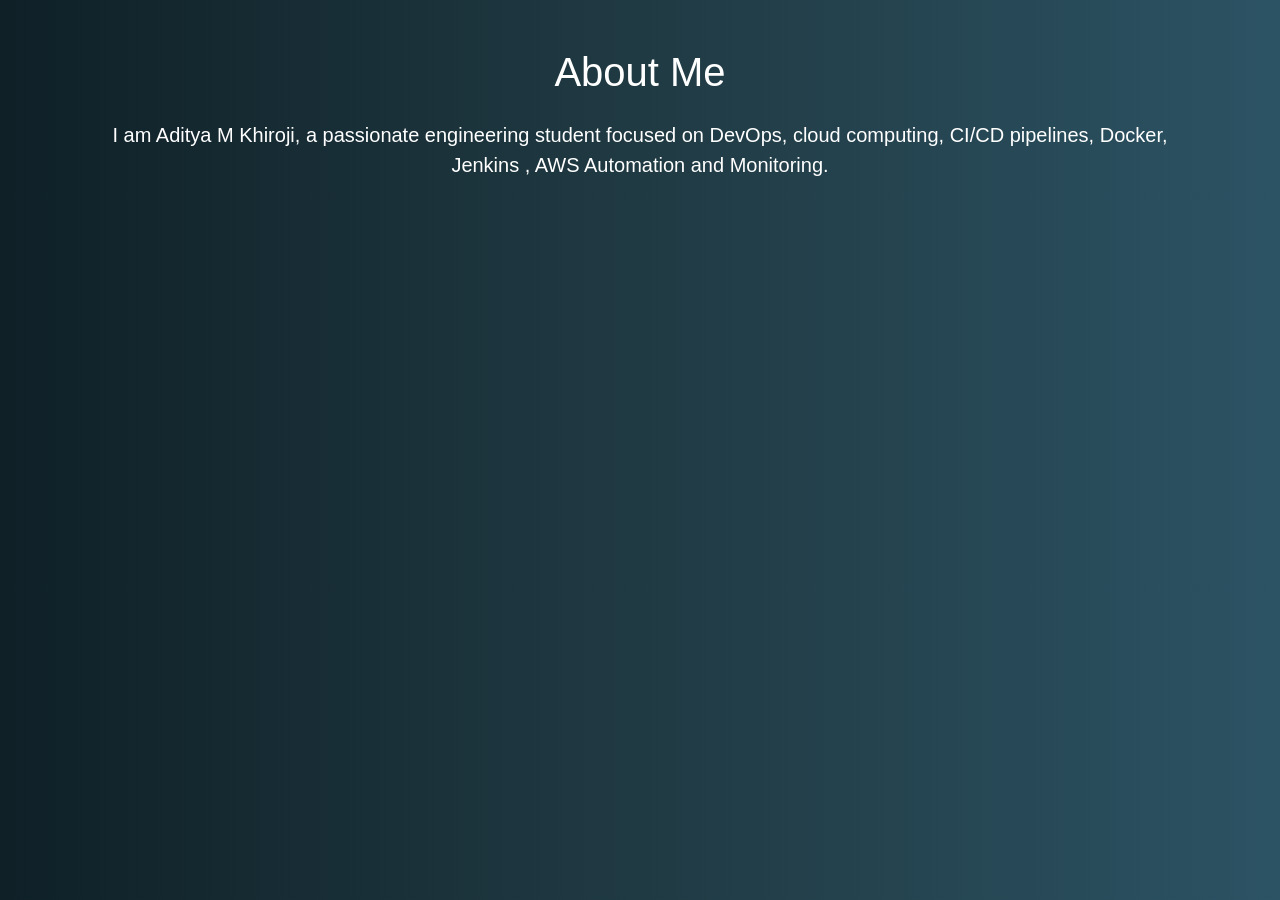
<file: templates/about.html>
<!DOCTYPE html>
<html>

<head>
    <title>About Me</title>

    <link href="https://cdn.jsdelivr.net/npm/bootstrap@5.3.0/dist/css/bootstrap.min.css" rel="stylesheet">

    <link rel="stylesheet" href="/static/style.css">
</head>

<body>

<div class="container mt-5 text-center">

    <h1>About Me</h1>

    <p class="mt-4 fs-5">
        I am Aditya M Khiroji, a passionate engineering student
        focused on DevOps, cloud computing, CI/CD pipelines,
        Docker, Jenkins , AWS Automation and Monitoring.
    </p>

</div>

</body>
</html>
</file>
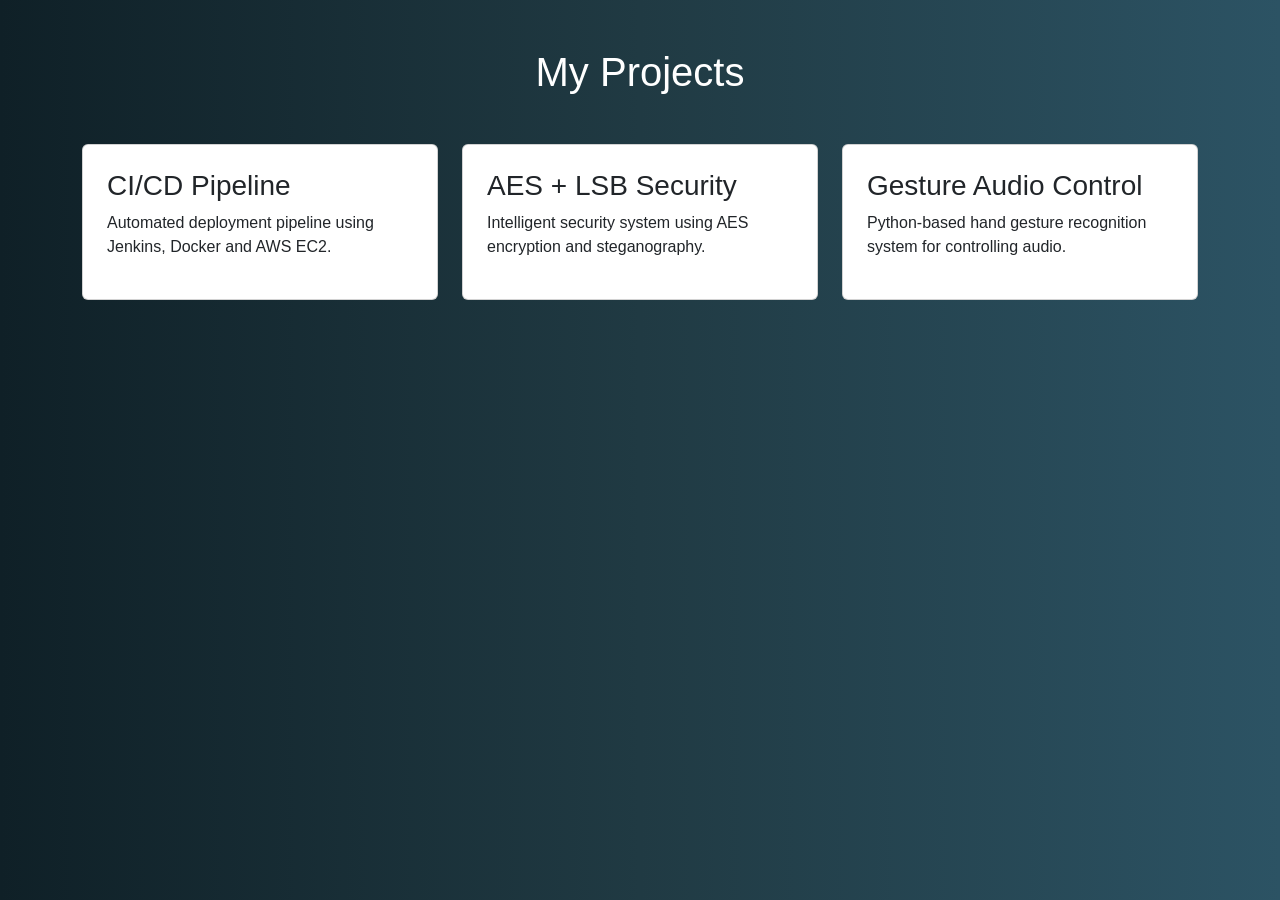
<file: templates/projects.html>
<!DOCTYPE html>
<html>

<head>
    <title>Projects</title>

    <link href="https://cdn.jsdelivr.net/npm/bootstrap@5.3.0/dist/css/bootstrap.min.css" rel="stylesheet">

    <link rel="stylesheet" href="/static/style.css">
</head>

<body>

<div class="container mt-5">

    <h1 class="text-center mb-5">
        My Projects
    </h1>

    <div class="row">

        <div class="col-md-4 mb-4">
            <div class="card p-4">

                <h3>CI/CD Pipeline</h3>

                <p>
                    Automated deployment pipeline using
                    Jenkins, Docker and AWS EC2.
                </p>

            </div>
        </div>

        <div class="col-md-4 mb-4">
            <div class="card p-4">

                <h3>AES + LSB Security</h3>

                <p>
                    Intelligent security system using
                    AES encryption and steganography.
                </p>

            </div>
        </div>

        <div class="col-md-4 mb-4">
            <div class="card p-4">

                <h3>Gesture Audio Control</h3>

                <p>
                    Python-based hand gesture recognition
                    system for controlling audio.
                </p>

            </div>
        </div>

    </div>

</div>

</body>
</html>
</file>
<file: static/style.css>
* {
    margin: 0;
    padding: 0;
    box-sizing: border-box;
}

body {
    font-family: Arial, sans-serif;
    background: linear-gradient(to right, #0f2027, #203a43, #2c5364);
    color: white;
}

/* NAVBAR */

.navbar {
    background: rgba(0,0,0,0.4);
    backdrop-filter: blur(10px);
    padding: 15px;
}

.nav-link {
    margin-left: 20px;
    transition: 0.3s;
}

.nav-link:hover {
    color: #00d4ff !important;
}

/* HERO SECTION */

.hero {
    height: 100vh;

    display: flex;
    justify-content: center;
    align-items: center;

    text-align: center;
}

.hero h1 {
    font-size: 70px;
    font-weight: bold;
}

.hero h2 {
    margin-top: 20px;
    font-size: 35px;
    color: #00d4ff;
}

.hero p {
    margin-top: 25px;
    font-size: 22px;
    line-height: 1.8;
}

/* BUTTONS */

.btn-primary {
    background: #00d4ff;
    border: none;
}

.btn-primary:hover {
    background: #00aacc;
}

/* SKILLS SECTION */

.skills-section {
    padding: 100px 0;
}

.skill-card {
    background: rgba(255,255,255,0.08);

    padding: 40px 20px;

    border-radius: 20px;

    text-align: center;

    transition: 0.4s;

    backdrop-filter: blur(10px);
}

.skill-card:hover {
    transform: translateY(-10px);
}

.skill-card i {
    font-size: 50px;
    color: #00d4ff;
    margin-bottom: 20px;
}

.skill-card h4 {
    margin-bottom: 15px;
}

/* FOOTER */

footer {
    text-align: center;
    padding: 30px;
    background: rgba(0,0,0,0.3);
}
/* PROFILE IMAGE */

.profile-img {

    width: 180px;
    height: 180px;

    border-radius: 50%;

    margin-bottom: 30px;

    border: 5px solid #00d4ff;

    box-shadow: 0px 0px 25px rgba(0,212,255,0.5);
}

/* CONTACT SECTION */

.contact-section {

    padding: 100px 0;

    background: rgba(255,255,255,0.05);

    backdrop-filter: blur(10px);
}

/* TYPING EFFECT */

#typing {
    color: #00d4ff;
}
/* PARTICLE BACKGROUND */

#particles-js {

    position: fixed;

    width: 100%;
    height: 100%;

    z-index: -1;

    top: 0;
    left: 0;
}

/* PROGRESS BAR */

.progress {
    height: 25px;
    border-radius: 20px;
}

/* GLASS EFFECT */

.skill-card,
.contact-section {

    background: rgba(255,255,255,0.08);

    backdrop-filter: blur(15px);

    border: 1px solid rgba(255,255,255,0.1);
}
</file>
